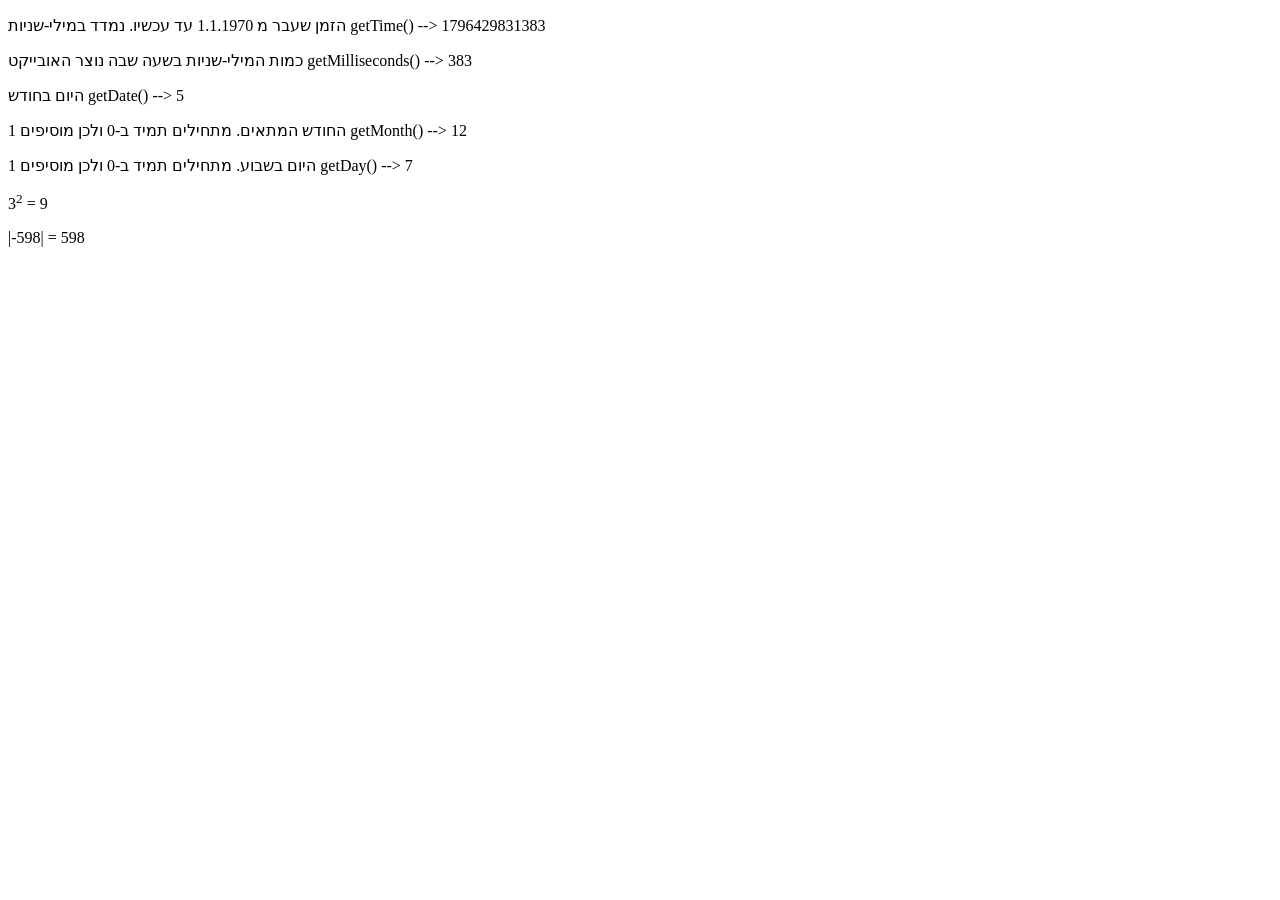
<file: Fullstack/Date and Math/index.html>
<!DOCTYPE html>
<html lang="en">

<head>
    <meta charset="UTF-8">
    <meta name="viewport" content="width=device-width, initial-scale=1.0">
    <title>Date and Math</title>
    <script type="module" src="./scripts/index.js"></script>
</head>

<body>

</body>

</html>
</file>
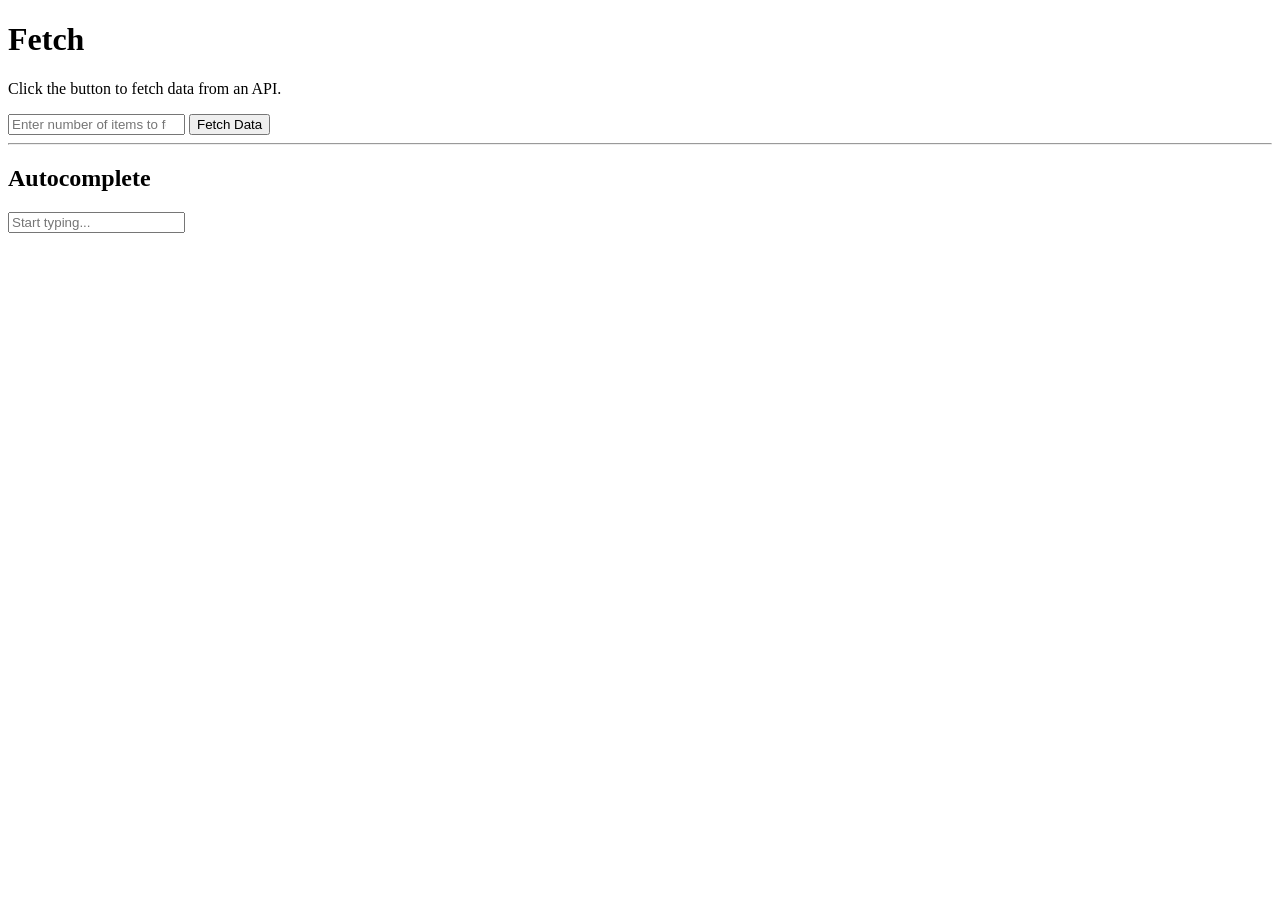
<file: Fullstack/Fetch/index.html>
<!DOCTYPE html>
<html lang="en">
<head>
    <meta charset="UTF-8">
    <meta name="viewport" content="width=device-width, initial-scale=1.0">
    <title>Fetch</title>
    <script type="module" src="./scripts/main.js"></script>
</head>
<body>
    <h1>Fetch</h1>
    <p>Click the button to fetch data from an API.</p>
    <input type="number" id="limit" placeholder="Enter number of items to fetch" />
    <button id="fetch-btn">Fetch Data</button>
    <div id="result"></div>

    <hr>
    
    <h2>Autocomplete</h2>
    <input type="text" id="autocomplete-input" placeholder="Start typing..." list="autocomplete-list" />
    <datalist id="autocomplete-list"></datalist>
</body>
</html>
</file>
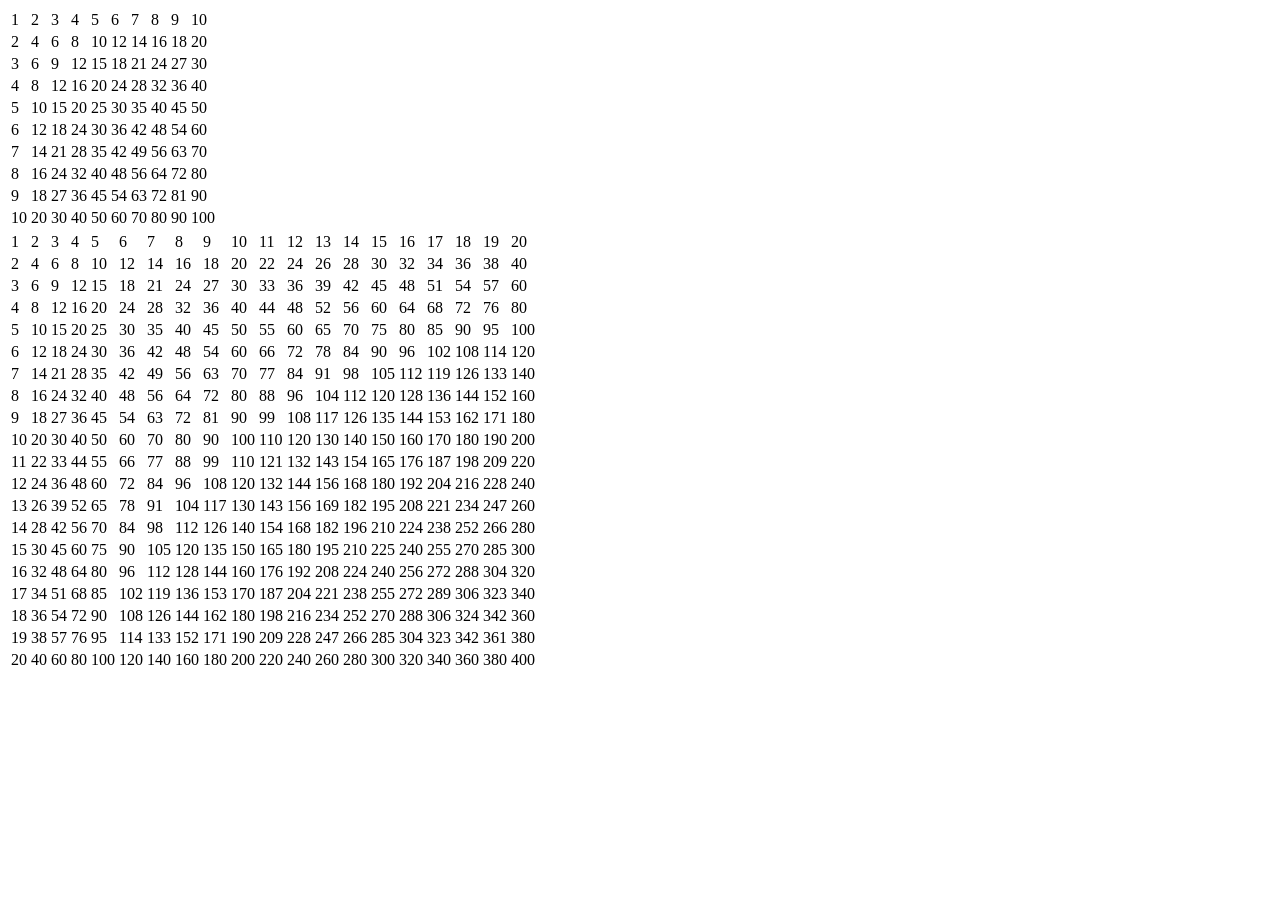
<file: Fullstack/Functions/index.html>
<!DOCTYPE html>
<html lang="en">
<head>
    <meta charset="UTF-8">
    <meta name="viewport" content="width=device-width, initial-scale=1.0">
    <title>Document</title>
    <script type="module" src="./scripts/index.js"></script>
</head>
<body>

    <div id="answer">
        <!-- innerHTML -->
    </div>
    
</body>
</html>
</file>
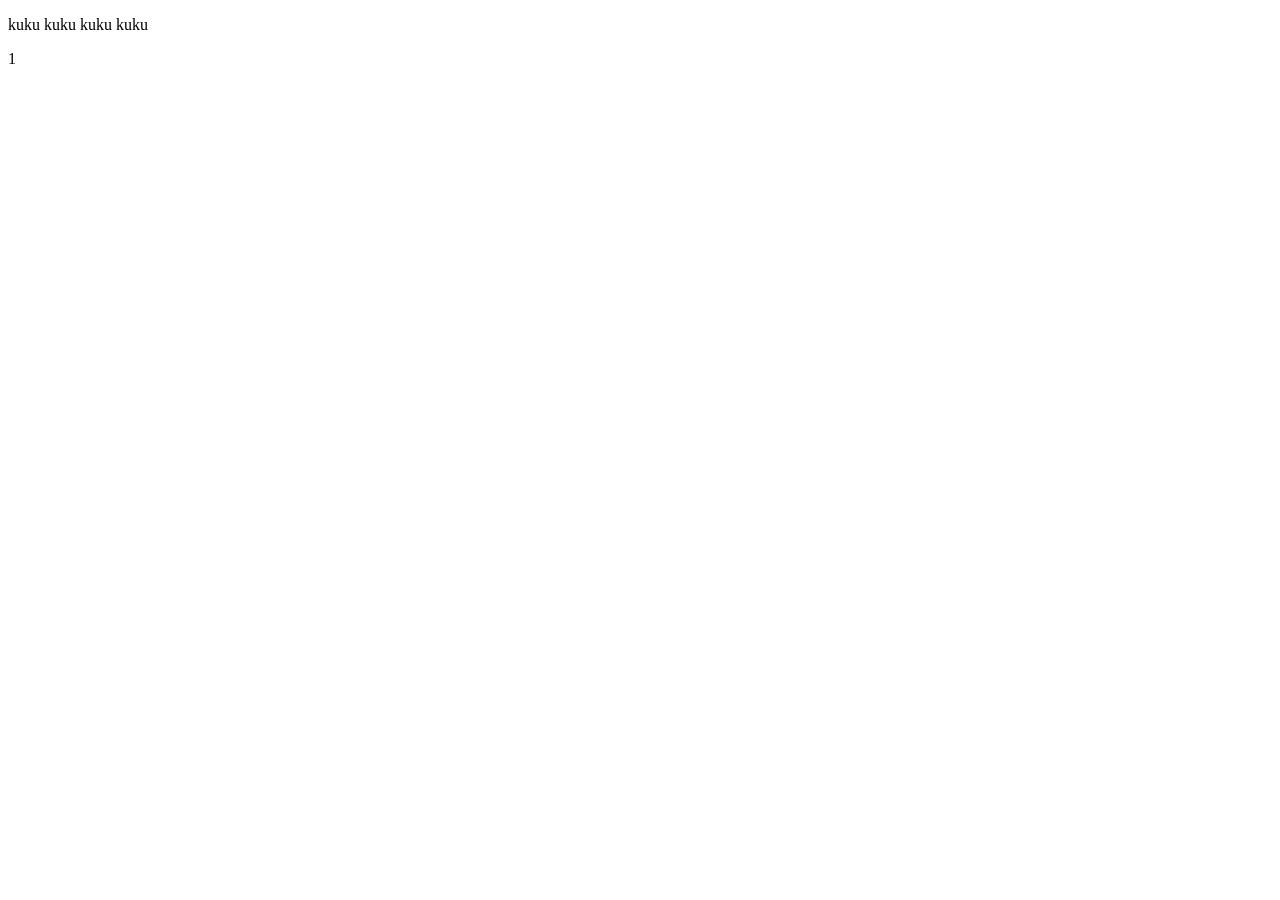
<file: Fullstack/Interval and Timeout/index.html>
<!DOCTYPE html>
<html lang="en">
<head>
    <meta charset="UTF-8">
    <meta name="viewport" content="width=device-width, initial-scale=1.0">
    <title>Document</title>
    <script type="module" src="./scripts/index.js"></script>
</head>
<body>
    <div id="stam"></div>
    <div id="timeout"></div>
    <div id="interval"></div>
</body>
</html>
</file>
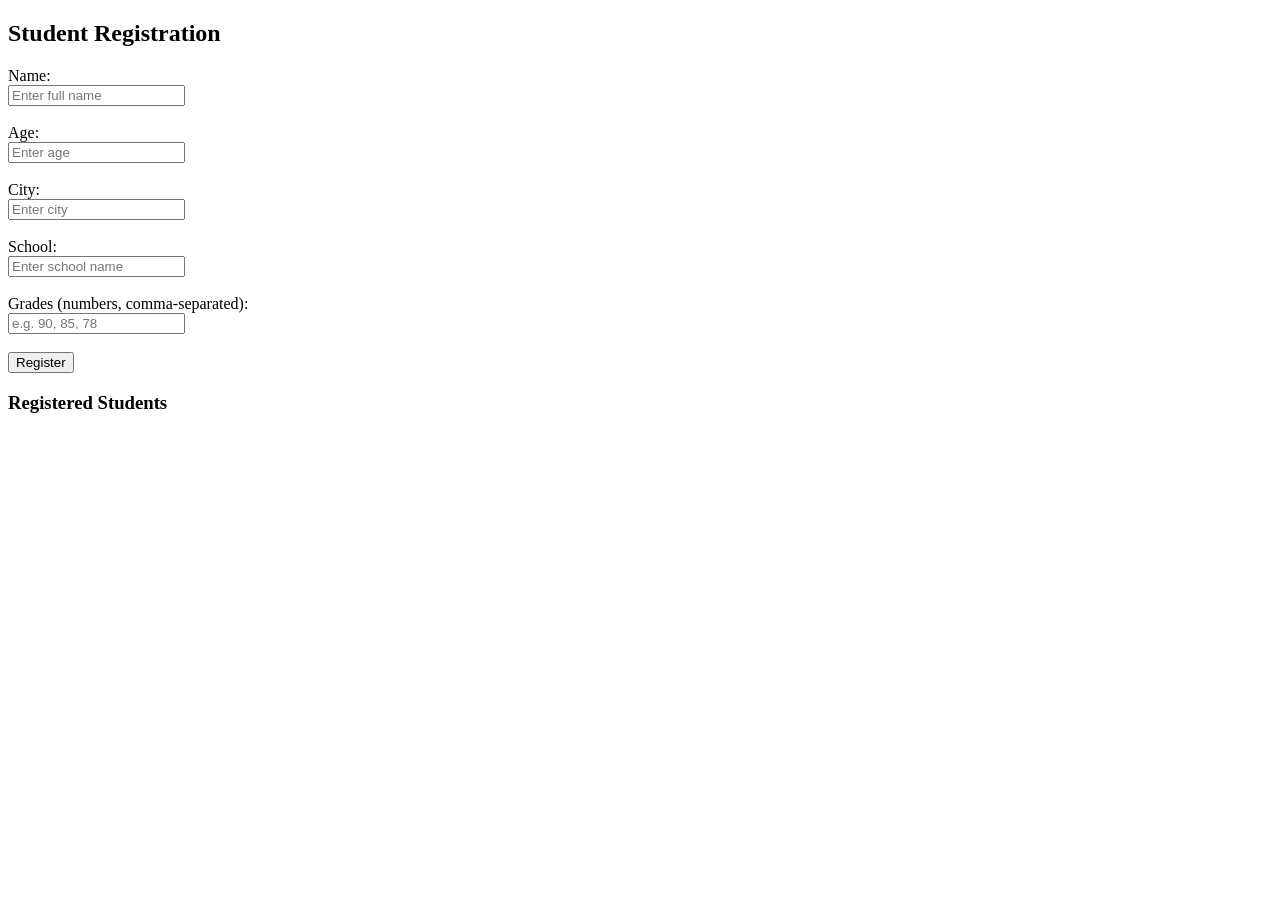
<file: Fullstack/Objects/index.html>
<!DOCTYPE html>
<html lang="en">

<head>
    <meta charset="UTF-8">
    <meta name="viewport" content="width=device-width, initial-scale=1.0">
    <title>Document</title>
    <script type="module" src="./scripts/main.js"></script>
</head>

<body>
    <div>
        <div>
            <h2>Student Registration</h2>
            <form id="studentForm">
                <label for="name">Name:</label><br>
                <input type="text" id="name" name="name" placeholder="Enter full name" required><br><br>

                <label for="age">Age:</label><br>
                <input type="number" id="age" name="age" placeholder="Enter age" min="1" required><br><br>

                <label for="city">City:</label><br>
                <input type="text" id="city" name="city" placeholder="Enter city" required><br><br>

                <label for="school">School:</label><br>
                <input type="text" id="school" name="school" placeholder="Enter school name" required><br><br>

                <label>Grades (numbers, comma-separated):</label><br>
                <input type="text" id="grades" name="grades" placeholder="e.g. 90, 85, 78" pattern="[\d\s,]+"
                    required><br><br>

                <button type="submit">Register</button>
            </form>
        </div>

        <aside id="studentsPanel">
            <h3>Registered Students</h3>
            <ul id="studentsList"></ul>
            <p id="totalStudents"></p>
        </aside>
    </div>


</body>

</html>
</file>
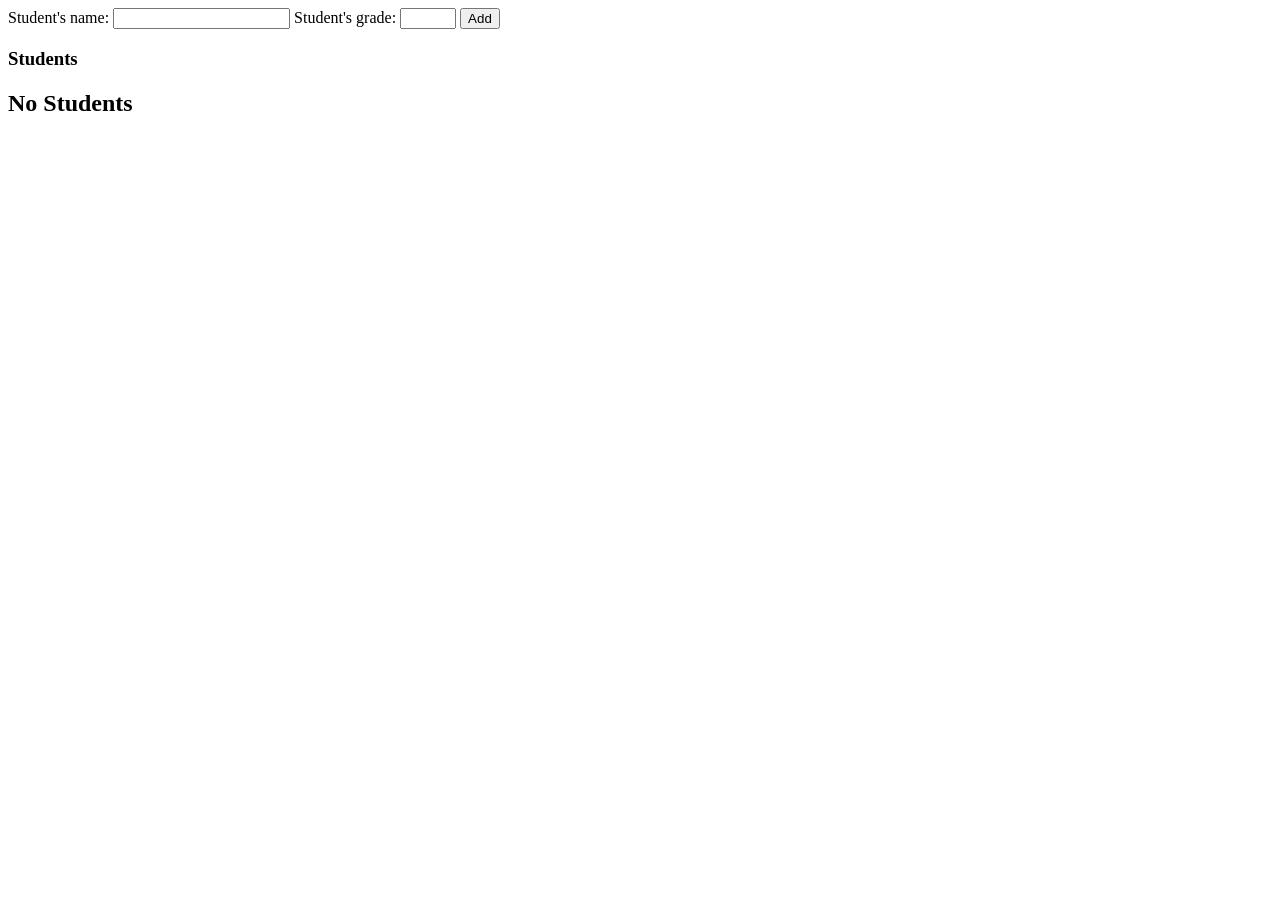
<file: Fullstack/Arrays/מערכים בתוך ה HTML/index.html>
<!DOCTYPE html>
<html lang="en">

<head>
    <meta charset="UTF-8">
    <meta name="viewport" content="width=device-width, initial-scale=1.0">
    <title>תלמידים וציונים</title>
    <script type="module" src="./scripts/index.js"></script>
</head>

<body>
    <section>
        <section id="left">
            <form id="form">
                <label>
                    Student's name:
                    <input type="text" id="name" required />
                </label>
                <label>
                    Student's grade:
                    <input type="number" id="grade" min="0" max="100" required/>
                </label>
                <button type="submit">Add</button>
            </form>
        </section>
        <section id="right">
            <h1>Students</h1>
            <div id="content"></div>
        </section>
    </section>
</body>

</html>
</file>
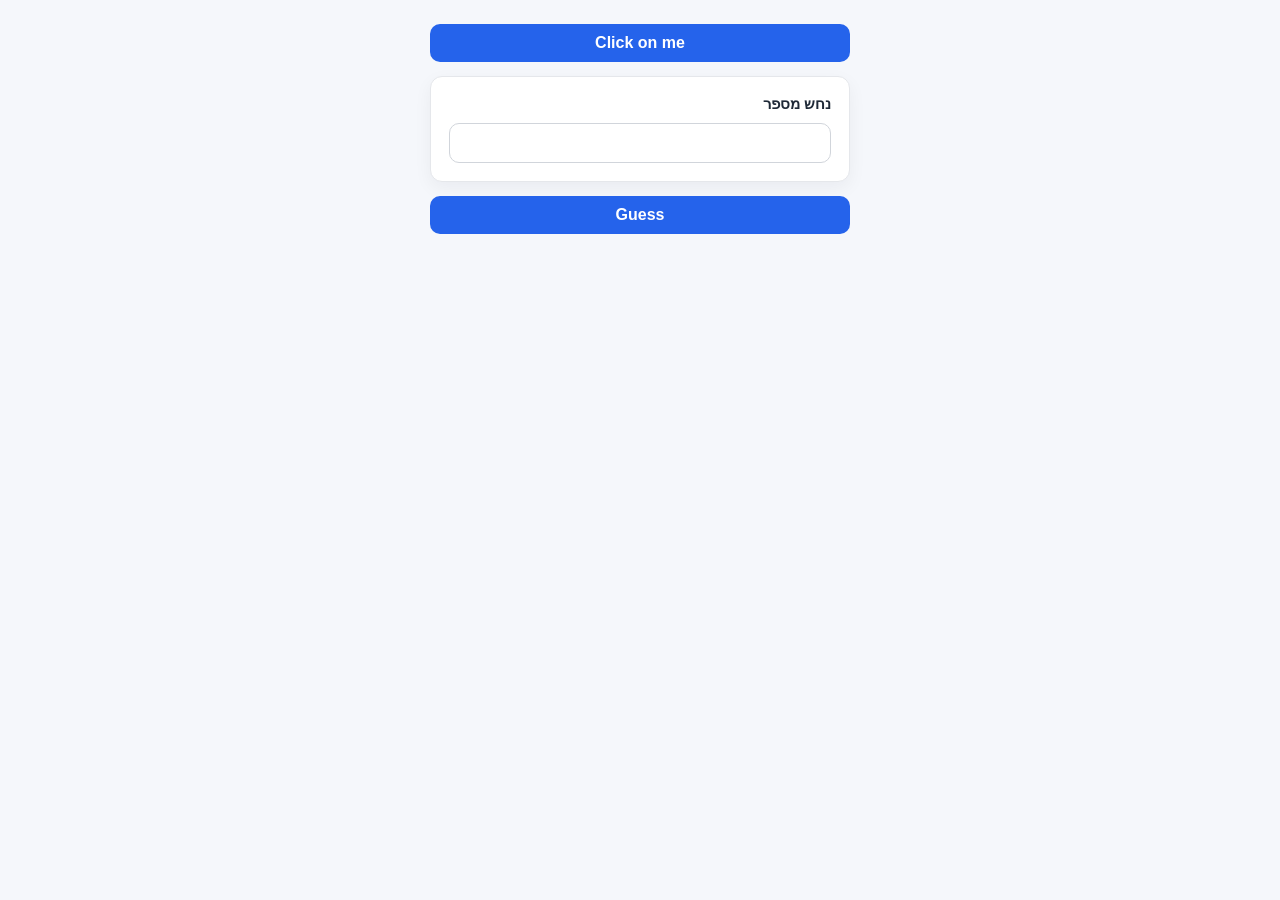
<file: Fullstack/Events/Code Example/index.html>
<!DOCTYPE html>
<html lang="en">
<head>
    <meta charset="UTF-8">
    <meta name="viewport" content="width=device-width, initial-scale=1.0">
    <title>אירועים</title>
    <script type="module" src="./scripts/index.js"></script>
    <link rel="stylesheet" href="styles/index.css">
</head>
<body>
    <!-- שיטה ראשונה - ממולצת לעבודה רק מתוך ספריות קוד כדוגמה ריאקט-->
    <!-- <button onclick="func1()" >Click on me</button> -->

    <!-- שיטה 2 - זו השיטה שאנחנו נשתמש בה עד שנעבור לריאקט-->
    <button id="my_btn">Click on me</button>

    <section>
        <label>נחש מספר</label>
        <input type="number" id="userGuess">
    </section>
    <button id="guess">Guess</button>
    <span id="msg"></span>
</body>
</html>
</file>
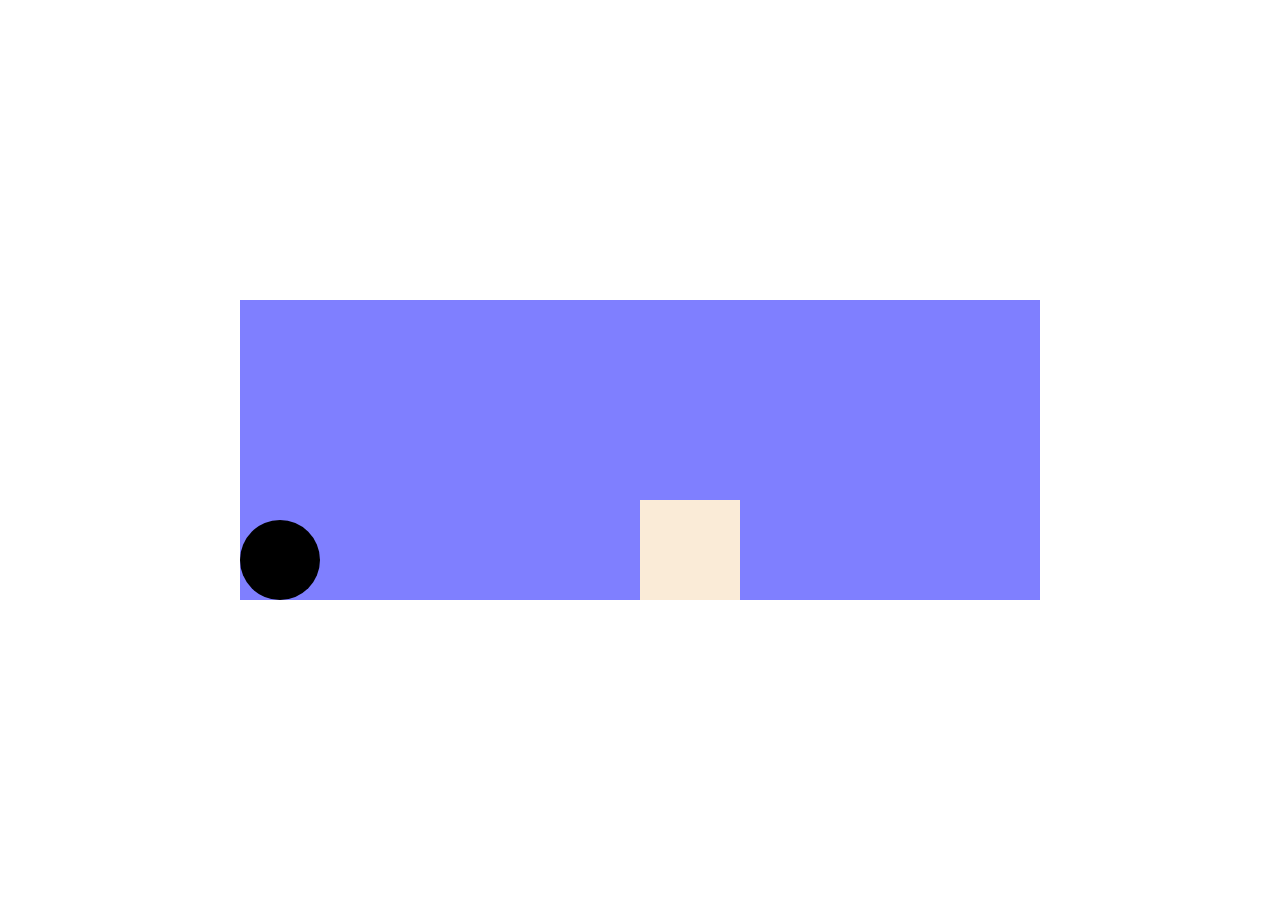
<file: Fullstack/Events/game/index.html>
<!DOCTYPE html>
<html lang="en">
<head>
    <meta charset="UTF-8">
    <meta name="viewport" content="width=device-width, initial-scale=1.0">
    <title>Game</title>
    <link rel="stylesheet" href="./styles/style.css">
    <script type="module" src="./scripts/index.js"></script>
</head>
<body>
    <section id="game">
        <div id="player"></div>
        <div id="box"></div>
    </section>
</body>
</html>
</file>
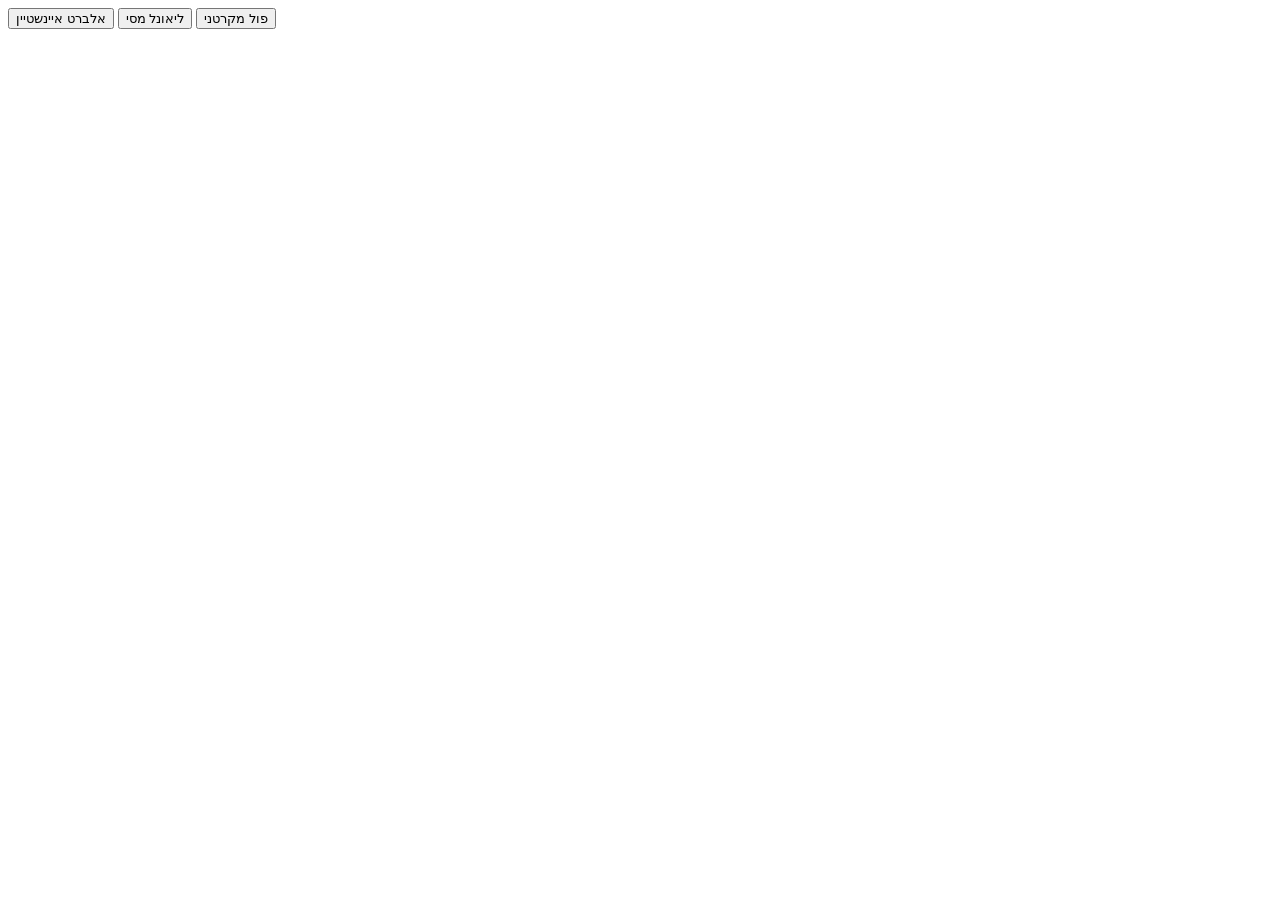
<file: Fullstack/Events/HW_Q3/index.html>
<!DOCTYPE html>
<html lang="en">
<head>
    <meta charset="UTF-8">
    <meta name="viewport" content="width=device-width, initial-scale=1.0">
    <title>תרגיל בית אירועים - שאלה 3</title>
    <script type="module" src="./scripts/index.js"></script>
</head>
<body>
    <button id="btn1">אלברט איינשטיין</button>
    <button id="btn2">ליאונל מסי</button>
    <button id="btn3">פול מקרטני</button>
</body>
</html>
</file>
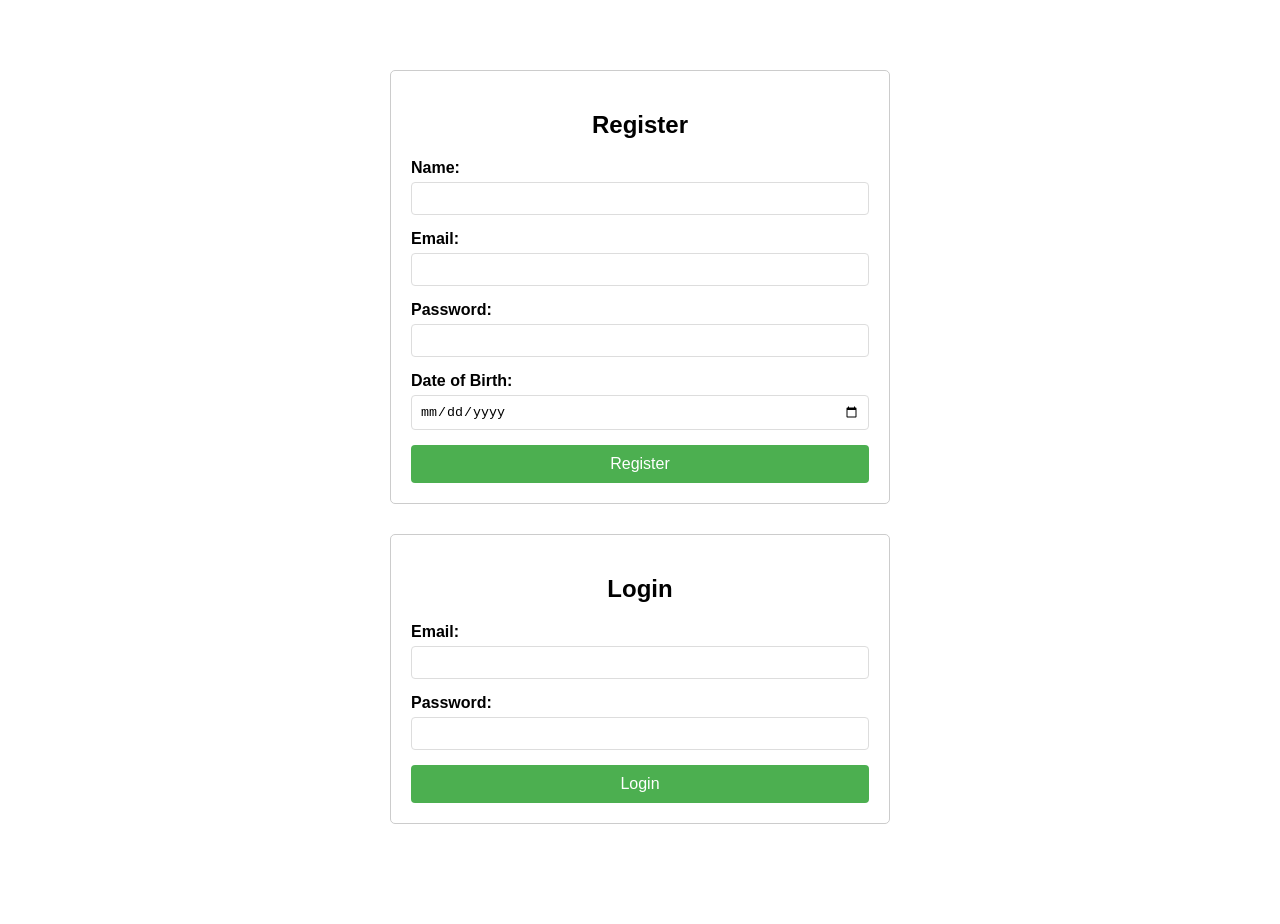
<file: Fullstack/Storage/example 2/index.html>
<!DOCTYPE html>
<html lang="en">

<head>
    <meta charset="UTF-8">
    <meta name="viewport" content="width=device-width, initial-scale=1.0">
    <title>Register & Login</title>
    <link rel="stylesheet" href="./styles/style.css">
    <script type="module" src="./scripts/main.js"></script>
</head>

<body>
    <div class="form-container">
        <h2>Register</h2>
        <form id="registerForm">
            <div class="form-group">
                <label for="regName">Name:</label>
                <input type="text" id="regName" name="name" required>
            </div>
            <div class="form-group">
                <label for="regEmail">Email:</label>
                <input type="email" id="regEmail" name="email" required>
            </div>
            <div class="form-group">
                <label for="regPassword">Password:</label>
                <input type="password" id="regPassword" name="password" required>
            </div>
            <div class="form-group">
                <label for="regDob">Date of Birth:</label>
                <input type="date" id="regDob" name="dob" required>
            </div>
            <button type="submit">Register</button>
        </form>
    </div>

    <div class="form-container">
        <h2>Login</h2>
        <form id="loginForm">
            <div class="form-group">
                <label for="loginEmail">Email:</label>
                <input type="email" id="loginEmail" name="email" required>
            </div>
            <div class="form-group">
                <label for="loginPassword">Password:</label>
                <input type="password" id="loginPassword" name="password" required>
            </div>
            <button type="submit">Login</button>
        </form>
    </div>
</body>

</html>
</file>
<file: Fullstack/Events/Code Example/styles/index.css>
* {
	box-sizing: border-box;
}

html,
body {
	margin: 0;
	min-height: 100%;
}

body {
	direction: rtl;
	font-family: "Assistant", "Rubik", Arial, sans-serif;
	background: #f5f7fb;
	color: #1f2937;
	padding: 24px;
	display: grid;
	place-items: center;
	gap: 14px;
}

form,
section {
	width: min(420px, 100%);
	background: #ffffff;
	border: 1px solid #e5e7eb;
	border-radius: 12px;
	padding: 18px;
	display: grid;
	gap: 10px;
	box-shadow: 0 6px 18px rgba(15, 23, 42, 0.05);
}

label {
	font-size: 0.95rem;
	font-weight: 600;
}

input,
select,
textarea,
button {
	width: 100%;
	border-radius: 10px;
	border: 1px solid #d1d5db;
	padding: 10px 12px;
	font-size: 1rem;
	font-family: inherit;
}

input:focus,
select:focus,
textarea:focus {
	outline: none;
	border-color: #2563eb;
	box-shadow: 0 0 0 3px rgba(37, 99, 235, 0.18);
}

button {
	max-width: 420px;
	background: #2563eb;
	color: #ffffff;
	border: none;
	cursor: pointer;
	font-weight: 600;
	transition: background-color 0.2s ease;
}

button:hover {
	background: #1d4ed8;
}

#msg {
	width: min(420px, 100%);
	text-align: center;
	font-weight: 600;
	min-height: 24px;
}
</file>
<file: Fullstack/Events/game/styles/style.css>
body {
    padding: 0;
    margin: 0;
    width: 100%;
    height: 100vh;
    display: grid;
    justify-content: center;
    align-items: center;
}

#game {
    position: relative;
    width: 800px;
    height: 300px;
    background-color: rgba(0, 0, 255, 0.5);

    #player {
        width: 80px;
        height: 80px;
        background-color: black;
        border-radius: 50%;

        position: absolute;
        top: calc(100% - 80px);
    }

    #box {
        width: 100px;
        height: 100px;
        background-color: antiquewhite;

        /* הציר יתייחס נקודת האמצע של האלמנט*/
        /* translate: -50% -50%; */
        position: absolute;
        top: calc(100% - 100px);
        left: 50%;
    }
}
</file>
<file: Fullstack/Storage/example 2/styles/style.css>
body {
     font-family: Arial, sans-serif;
     max-width: 500px;
     margin: 50px auto;
     padding: 20px;
 }

 .form-container {
     border: 1px solid #ccc;
     padding: 20px;
     border-radius: 5px;
     margin-bottom: 30px;
 }

 h2 {
     text-align: center;
 }

 .form-group {
     margin-bottom: 15px;
 }

 label {
     display: block;
     margin-bottom: 5px;
     font-weight: bold;
 }

 input {
     width: 100%;
     padding: 8px;
     border: 1px solid #ddd;
     border-radius: 4px;
     box-sizing: border-box;
 }

 button {
     width: 100%;
     padding: 10px;
     background-color: #4CAF50;
     color: white;
     border: none;
     border-radius: 4px;
     cursor: pointer;
     font-size: 16px;
 }

 button:hover {
     background-color: #45a049;
 }

 .profile-container {
     background-color: white;
     padding: 30px;
     border-radius: 8px;
     box-shadow: 0 2px 4px rgba(0, 0, 0, 0.1);
 }

 h1 {
     color: #333;
     text-align: center;
 }

 .profile-field {
     margin: 15px 0;
     padding: 10px;
     border-bottom: 1px solid #eee;
 }

 .profile-field label {
     font-weight: bold;
     color: #555;
 }

 .profile-field p {
     margin: 5px 0 0 0;
     color: #777;
 }
</file>
